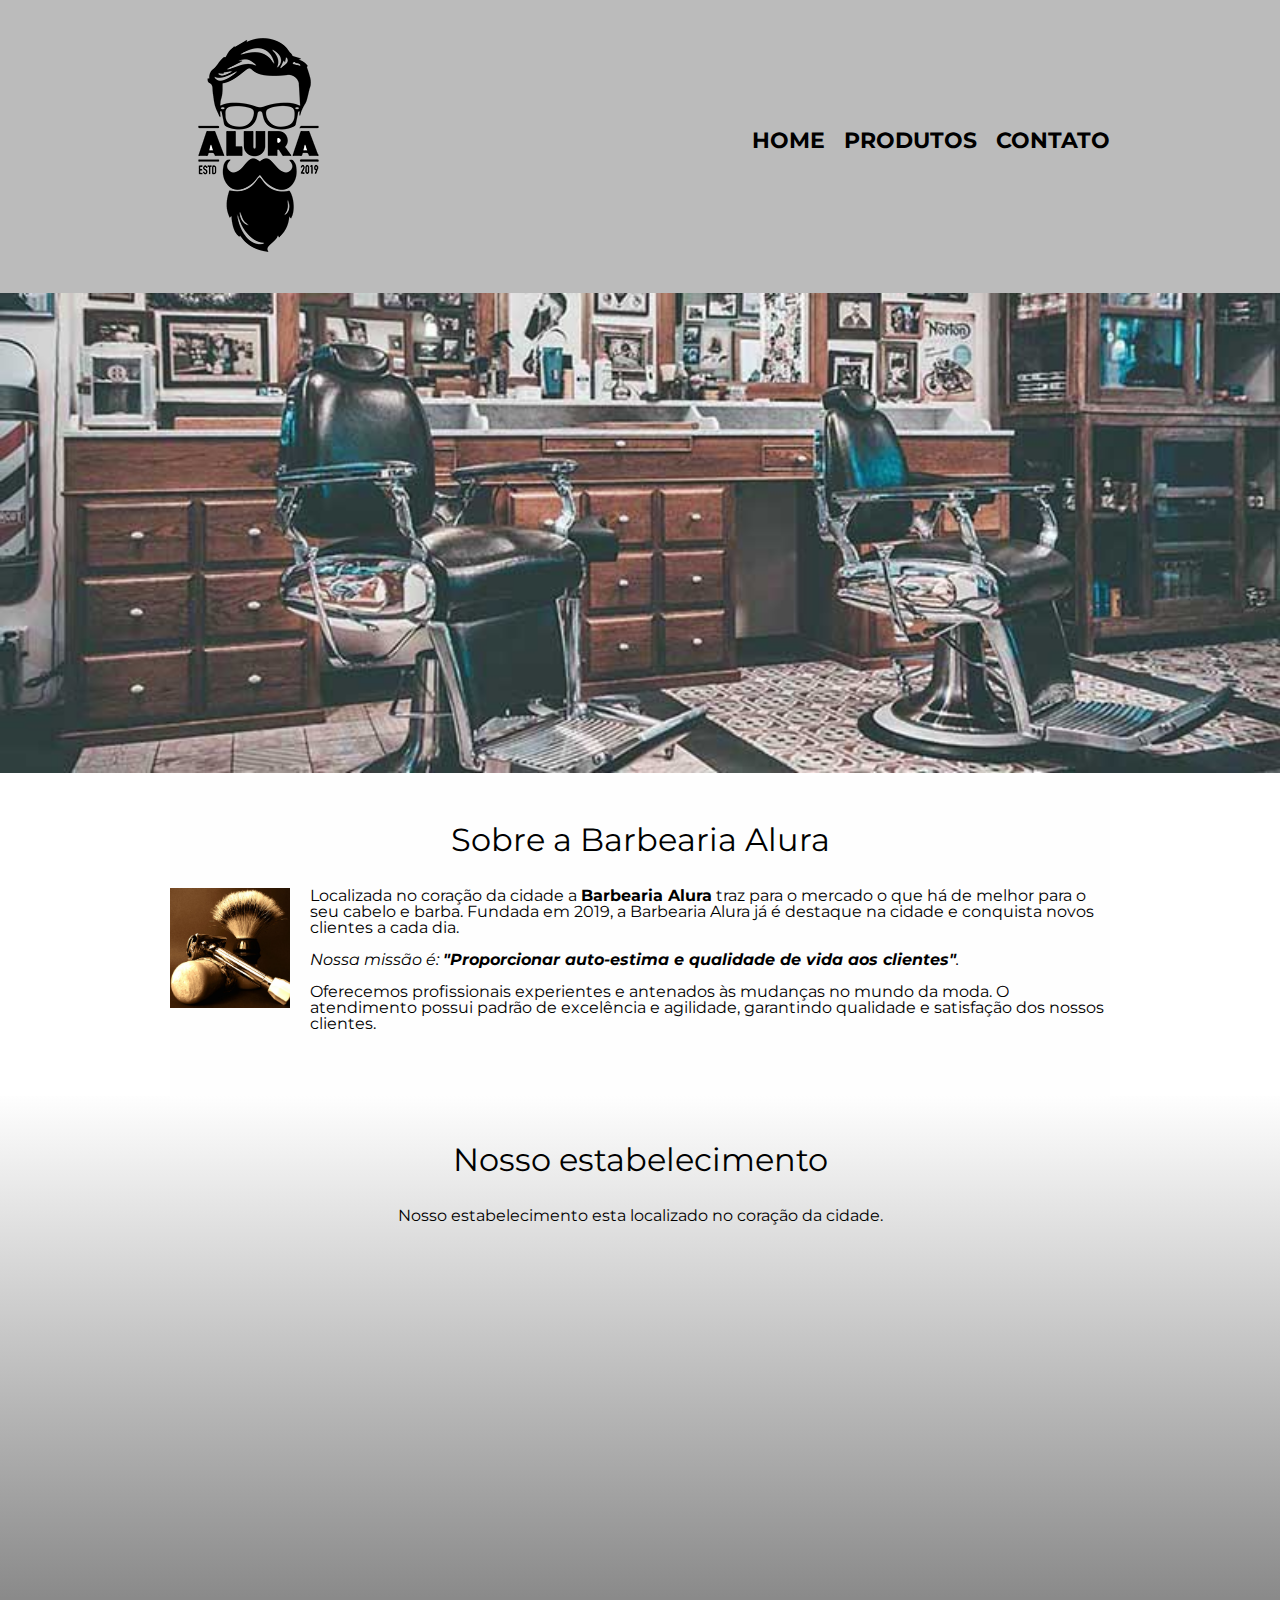
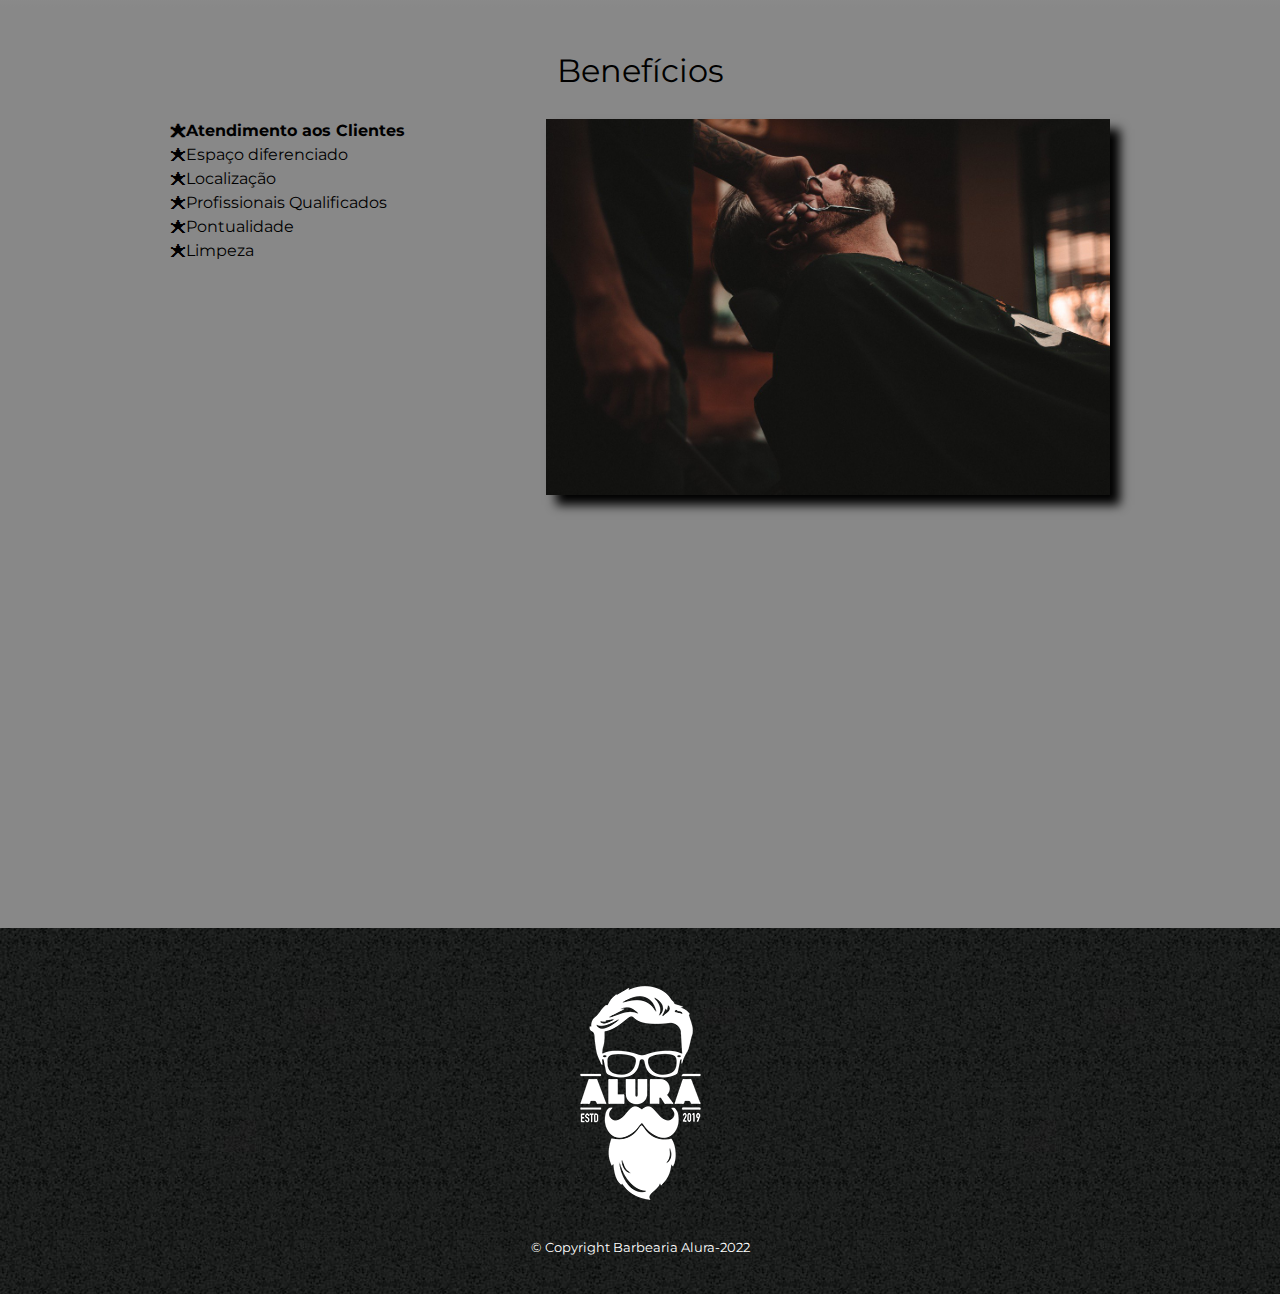
<file: index.html>
<!DOCTYPE html>
<html lang="pt-br">

	<head>
		<meta charset="UTF-8">
		<meta name="viewport" content="width=device-width">
		<title>Barbearia Alura</title>
		<link rel="stylesheet" href="reset.css">
		<link rel="stylesheet" href="style.css">
		<link href="https://fonts.googleapis.com/css?family=montserrat&display-swap" rel="stylesheet">
	</head>

	<body>
		<header>
			<div class="caixa">
				<h1><img src="logo.png" alt="Logo da Barbearia Alura"></h1>

				<nav>
					<ul>
						<li><a href="index.html">Home</a></li>
						<li><a href="produtos.html">Produtos</a></li>
						<li><a href="contato.html">Contato</a></li>
					</ul>
				</nav>
			</div>
		</header>

			<img class="banner" src="banner.jpg">

			<main>
				<section class="principal">
					<h2 class="titulo-principal">Sobre a Barbearia Alura</h2>

					<img class="utensilios" src="utensilios.jpg" alt="Utensilios de um Barbeiro">
			 
					<p>Localizada no coração da cidade a <strong>Barbearia Alura</strong> traz para o mercado o que há de melhor para o seu cabelo e barba. Fundada em 2019, a Barbearia Alura já é destaque na cidade e conquista novos clientes a cada dia.</p>

					<p id="missao"><em>Nossa missão é: <strong>"Proporcionar auto-estima e qualidade de vida aos clientes"</strong>.</em></p>

					<p>Oferecemos profissionais experientes e antenados às mudanças no mundo da moda. O atendimento possui padrão de excelência e agilidade, garantindo qualidade e satisfação dos nossos clientes.</p>
				</section>

				<section class="mapa">
					<h3 class="titulo-principal">Nosso estabelecimento</h3>
					<p>Nosso estabelecimento esta localizado no coração da cidade.</p>

					<div class="mapa-conteudo">
						<iframe src="https://www.google.com/maps/embed?pb=!1m18!1m12!1m3!1d58503.19744076339!2d-46.69824986874998!3d-23.5881948!2m3!1f0!2f0!3f0!3m2!1i1024!2i768!4f13.1!3m3!1m2!1s0x94ce5a2b2ed7f3a1%3A0xab35da2f5ca62674!2sCaelum%20-%20Escola%20de%20Tecnologia!5e0!3m2!1spt-PT!2spt!4v1660584594748!5m2!1spt-PT!2spt" width="100%" height="300" style="border:0;" allowfullscreen="" loading="lazy" referrerpolicy="no-referrer-when-downgrade"></iframe>
					</div>
				</section>

				<section class="beneficios">
					<h3 class="titulo-principal">Benefícios</h3>

					<div class="conteudo-beneficios">
						<ul class="lista-beneficios">
							<li class="itens">Atendimento aos Clientes</li>
							<li class="itens">Espaço diferenciado</li>
							<li class="itens">Localização</li>
							<li class="itens">Profissionais Qualificados</li>
							<li class="itens">Pontualidade</li>
							<li class="itens">Limpeza</li>
						</ul><img src="beneficios.jpg" class="imagem-beneficios">
					</div>					

					<div class="video">
						<iframe width="100%" height="315" src="https://www.youtube.com/embed/wcVVXUV0YUY" title="YouTube video player" frameborder="0" allow="accelerometer; autoplay; clipboard-write; encrypted-media; gyroscope; picture-in-picture" allowfullscreen></iframe>
					</div>	
				</section>
			</main>

			<footer>
				<img src="logo-branco.png" alt="Logo da Barbearia Alura">
				<p class="copyright">&copy; Copyright Barbearia Alura-2022</p>
		</footer>
	</body>
</html>
</file>
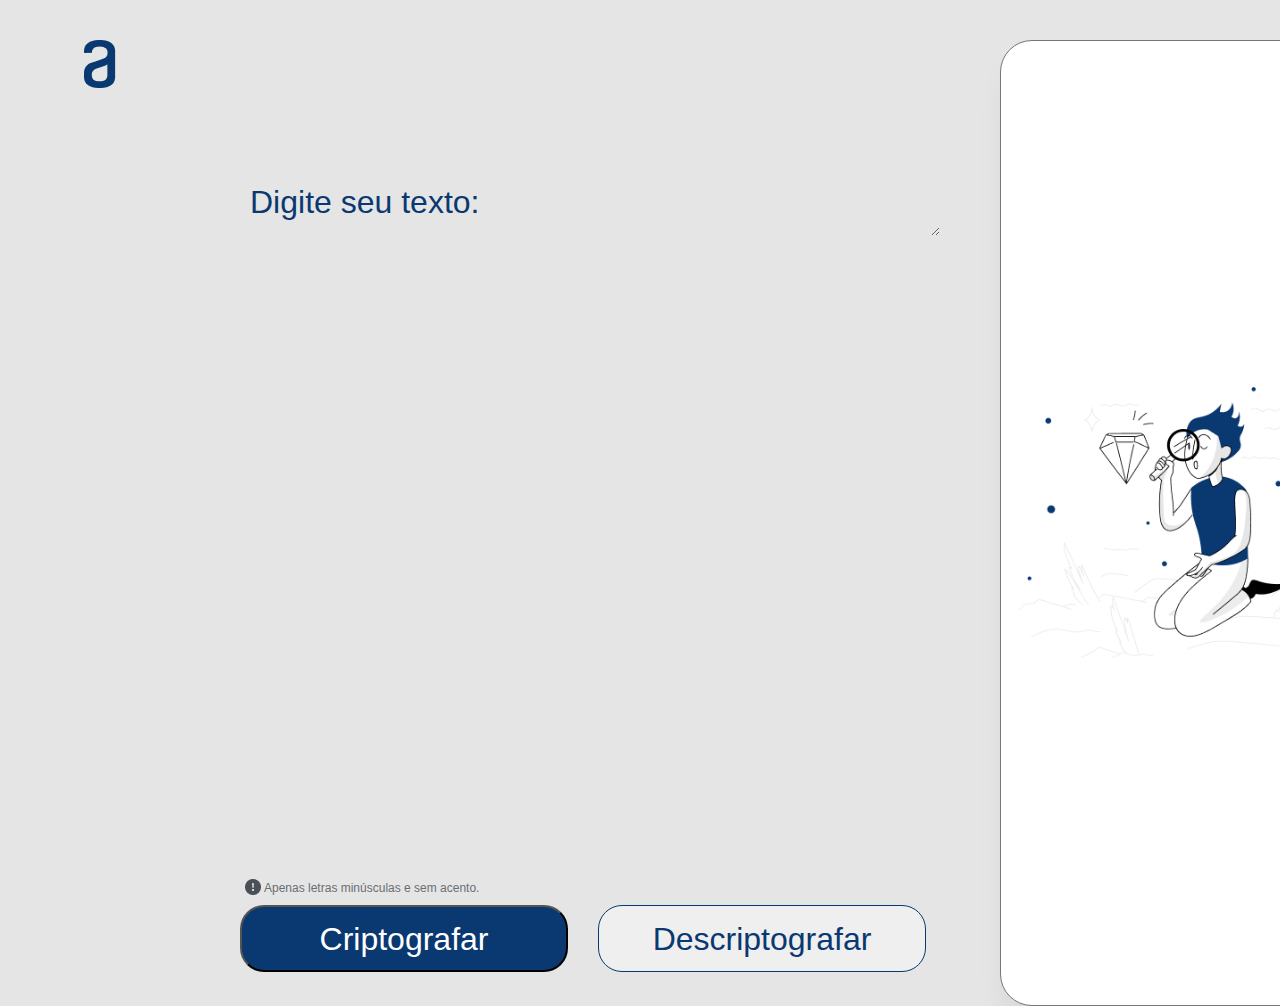
<file: Challenge_1/index.html>
<!DOCTYPE html>

<html lang="pt-br">
<head>
	<meta charset="utf-8">
	<meta name="viewport" content="width=device-width, initial-scale=1">
	<link rel="preconnect" href="https://fonts.googleapis.com">
	<link rel="preconnect" href="https://fonts.gstatic.com" crossorigin>
	<link rel="stylesheet" type="text/css" href="style.css">
	<title>Codificador</title>
</head>

<body>
	<header>
		<img src="logo.png" alt="Logo da Alura com a inicial da letra a">
	</header>	

	<main>
		<section>
			<textarea class="input-texto" cols="40" rows="6" placeholder="Digite seu texto:"></textarea>

			<div id="div-desaparece">
				<img src="Vector.png" class="imagem-vetor">
				<h6 class="informacao">Apenas letras minúsculas e sem acento.</h6>
			</div>

			<div class="botoes">
				<button class="encriptar" onclick="btnEncriptar()">Criptografar</button>
				<button class="desencriptar" onclick="btnDesencriptar()">Descriptografar</button>
			</div>
		</section>

		<section>
			<textarea class="mensagem" cols="18" rows="8"></textarea>

			<div id="div-aparece">
				<button class="copiar" onclick="copiar()">Copiar</button>				
			</div>
		</section>
	</main>

	<script src="script.js"></script>

</body>
</html>
</file>
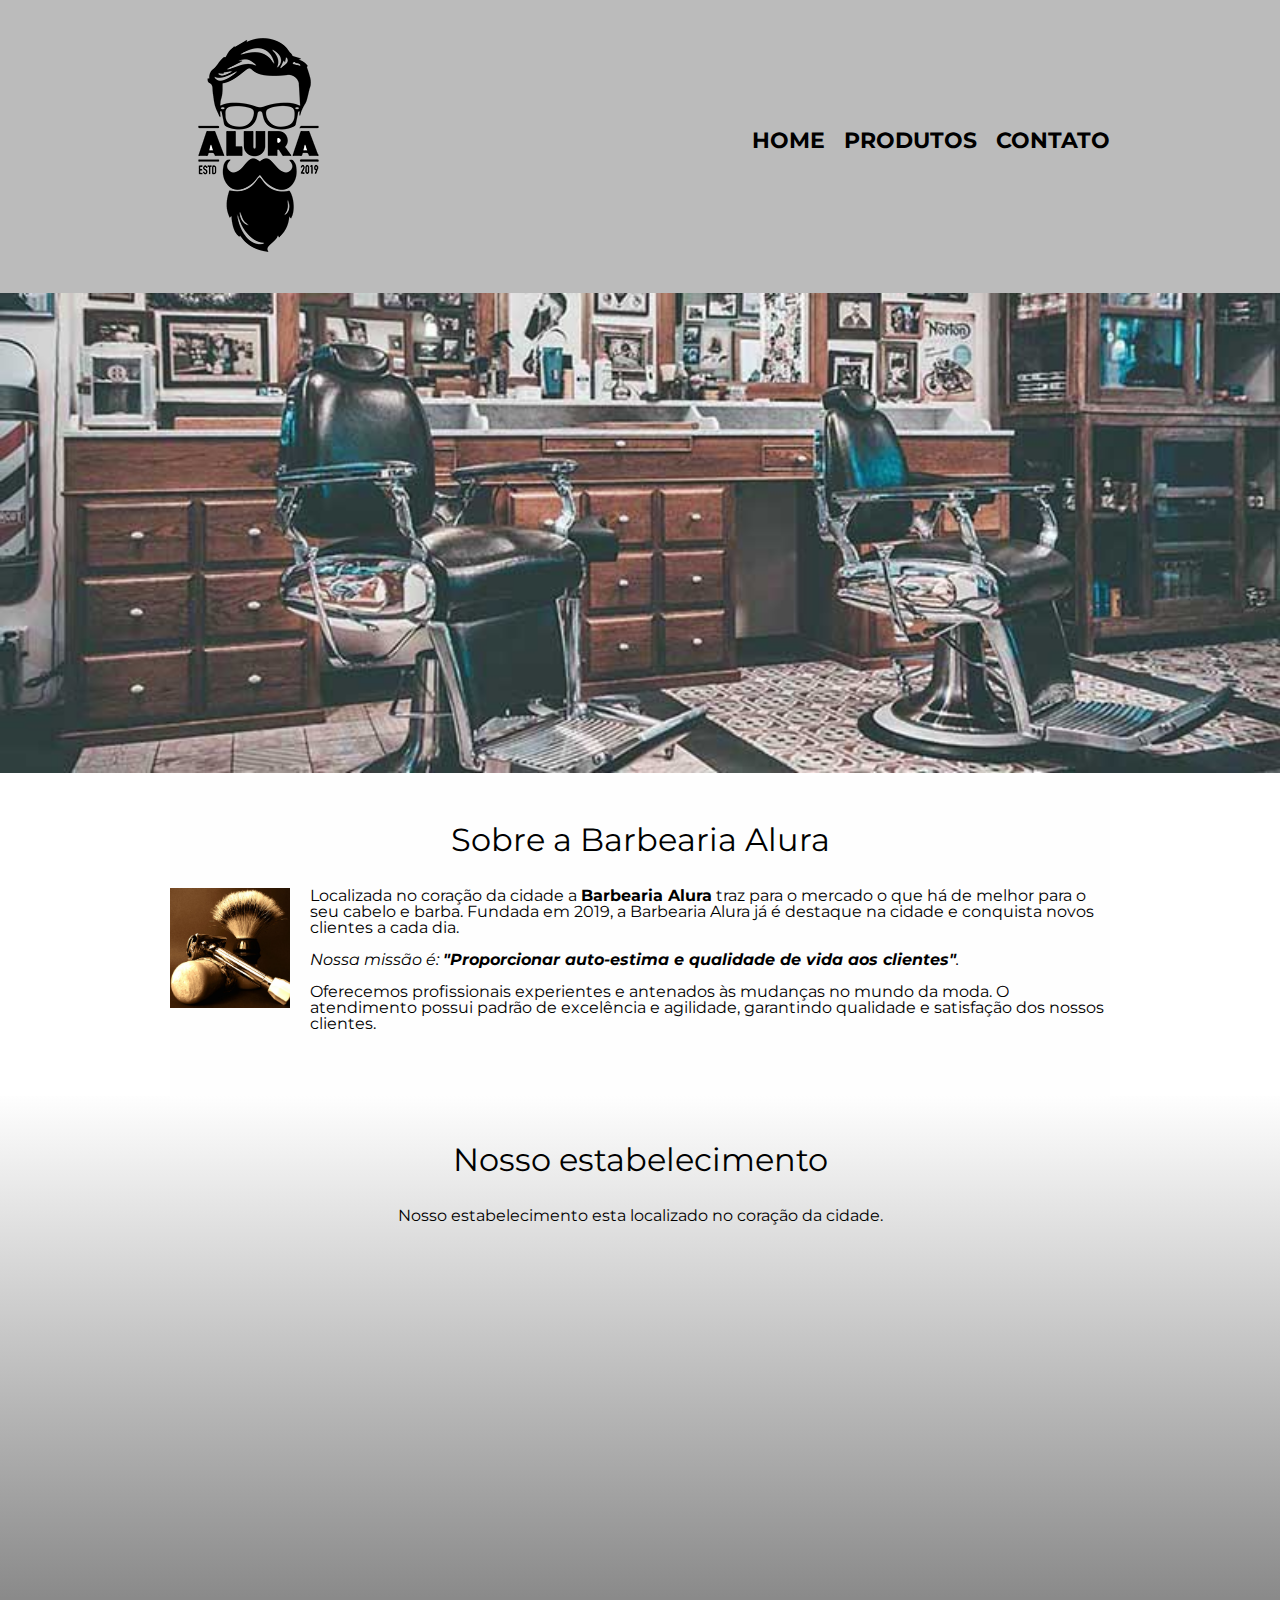
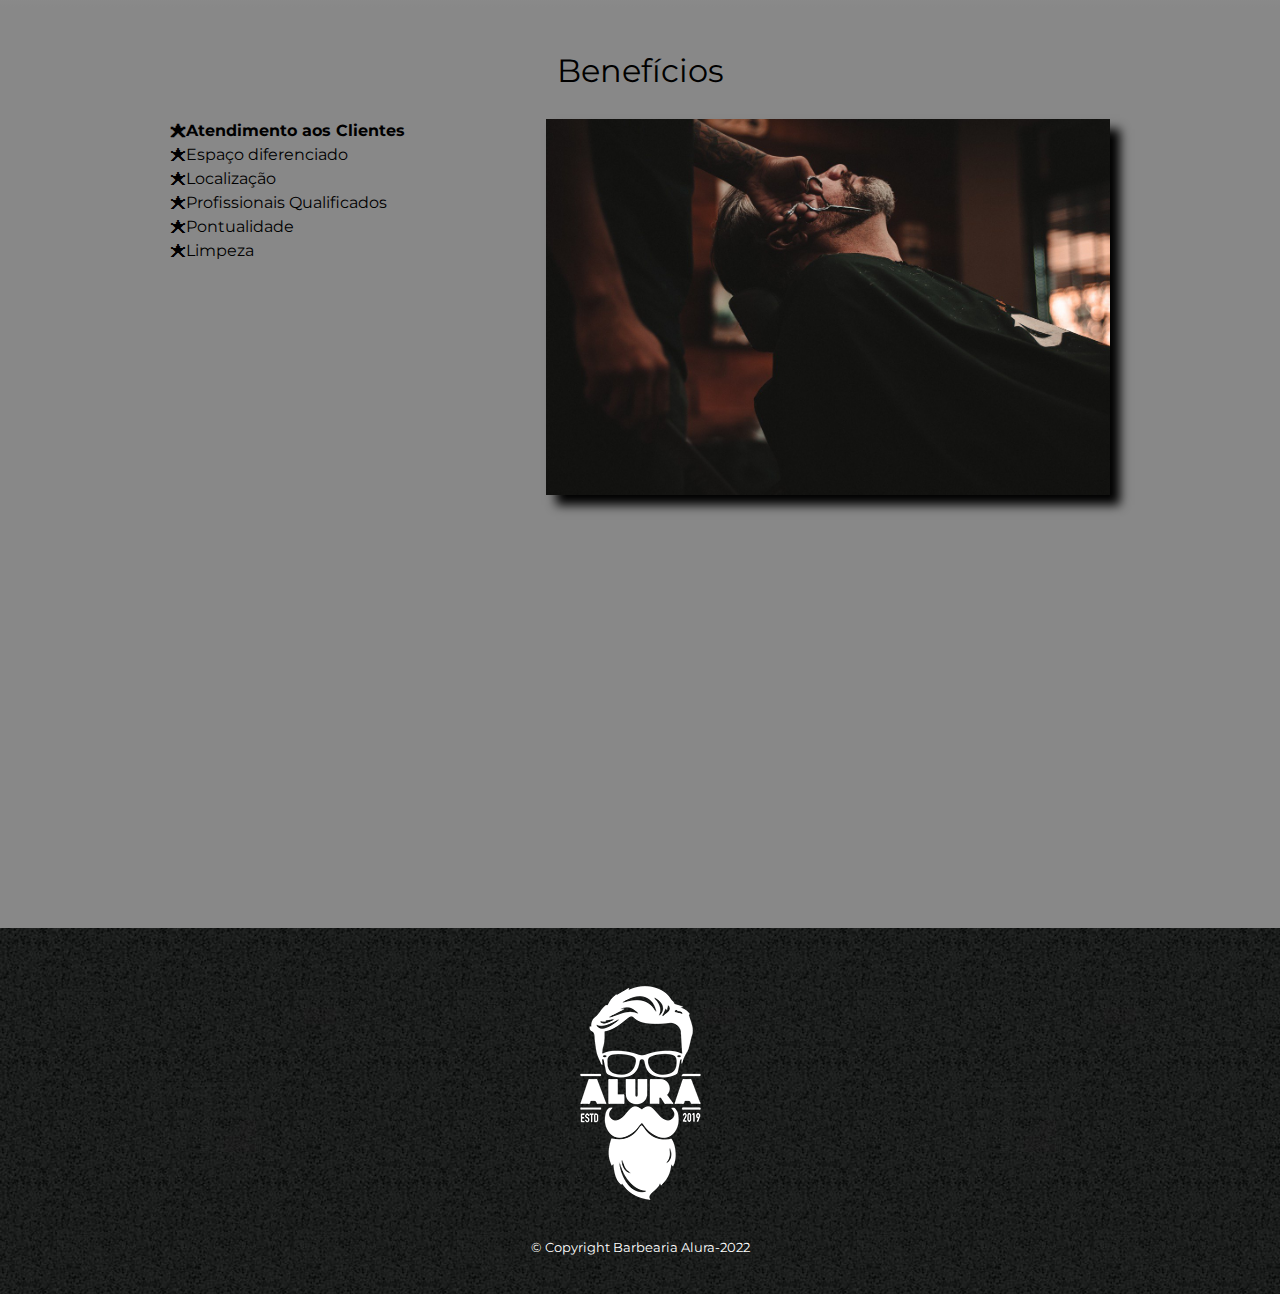
<file: Projeto_Web/index.html>
<!DOCTYPE html>
<html lang="pt-br">

	<head>
		<meta charset="UTF-8">
		<meta name="viewport" content="width=device-width">
		<title>Barbearia Alura</title>
		<link rel="stylesheet" href="reset.css">
		<link rel="stylesheet" href="style.css">
		<link href="https://fonts.googleapis.com/css?family=montserrat&display-swap" rel="stylesheet">
	</head>

	<body>
		<header>
			<div class="caixa">
				<h1><img src="logo.png" alt="Logo da Barbearia Alura"></h1>

				<nav>
					<ul>
						<li><a href="index.html">Home</a></li>
						<li><a href="produtos.html">Produtos</a></li>
						<li><a href="contato.html">Contato</a></li>
					</ul>
				</nav>
			</div>
		</header>

			<img class="banner" src="banner.jpg">

			<main>
				<section class="principal">
					<h2 class="titulo-principal">Sobre a Barbearia Alura</h2>

					<img class="utensilios" src="utensilios.jpg" alt="Utensilios de um Barbeiro">
			 
					<p>Localizada no coração da cidade a <strong>Barbearia Alura</strong> traz para o mercado o que há de melhor para o seu cabelo e barba. Fundada em 2019, a Barbearia Alura já é destaque na cidade e conquista novos clientes a cada dia.</p>

					<p id="missao"><em>Nossa missão é: <strong>"Proporcionar auto-estima e qualidade de vida aos clientes"</strong>.</em></p>

					<p>Oferecemos profissionais experientes e antenados às mudanças no mundo da moda. O atendimento possui padrão de excelência e agilidade, garantindo qualidade e satisfação dos nossos clientes.</p>
				</section>

				<section class="mapa">
					<h3 class="titulo-principal">Nosso estabelecimento</h3>
					<p>Nosso estabelecimento esta localizado no coração da cidade.</p>

					<div class="mapa-conteudo">
						<iframe src="https://www.google.com/maps/embed?pb=!1m18!1m12!1m3!1d58503.19744076339!2d-46.69824986874998!3d-23.5881948!2m3!1f0!2f0!3f0!3m2!1i1024!2i768!4f13.1!3m3!1m2!1s0x94ce5a2b2ed7f3a1%3A0xab35da2f5ca62674!2sCaelum%20-%20Escola%20de%20Tecnologia!5e0!3m2!1spt-PT!2spt!4v1660584594748!5m2!1spt-PT!2spt" width="100%" height="300" style="border:0;" allowfullscreen="" loading="lazy" referrerpolicy="no-referrer-when-downgrade"></iframe>
					</div>
				</section>

				<section class="beneficios">
					<h3 class="titulo-principal">Benefícios</h3>

					<div class="conteudo-beneficios">
						<ul class="lista-beneficios">
							<li class="itens">Atendimento aos Clientes</li>
							<li class="itens">Espaço diferenciado</li>
							<li class="itens">Localização</li>
							<li class="itens">Profissionais Qualificados</li>
							<li class="itens">Pontualidade</li>
							<li class="itens">Limpeza</li>
						</ul><img src="beneficios.jpg" class="imagem-beneficios">
					</div>					

					<div class="video">
						<iframe width="100%" height="315" src="https://www.youtube.com/embed/wcVVXUV0YUY" title="YouTube video player" frameborder="0" allow="accelerometer; autoplay; clipboard-write; encrypted-media; gyroscope; picture-in-picture" allowfullscreen></iframe>
					</div>	
				</section>
			</main>

			<footer>
				<img src="logo-branco.png" alt="Logo da Barbearia Alura">
				<p class="copyright">&copy; Copyright Barbearia Alura-2022</p>
		</footer>
	</body>
</html>
</file>
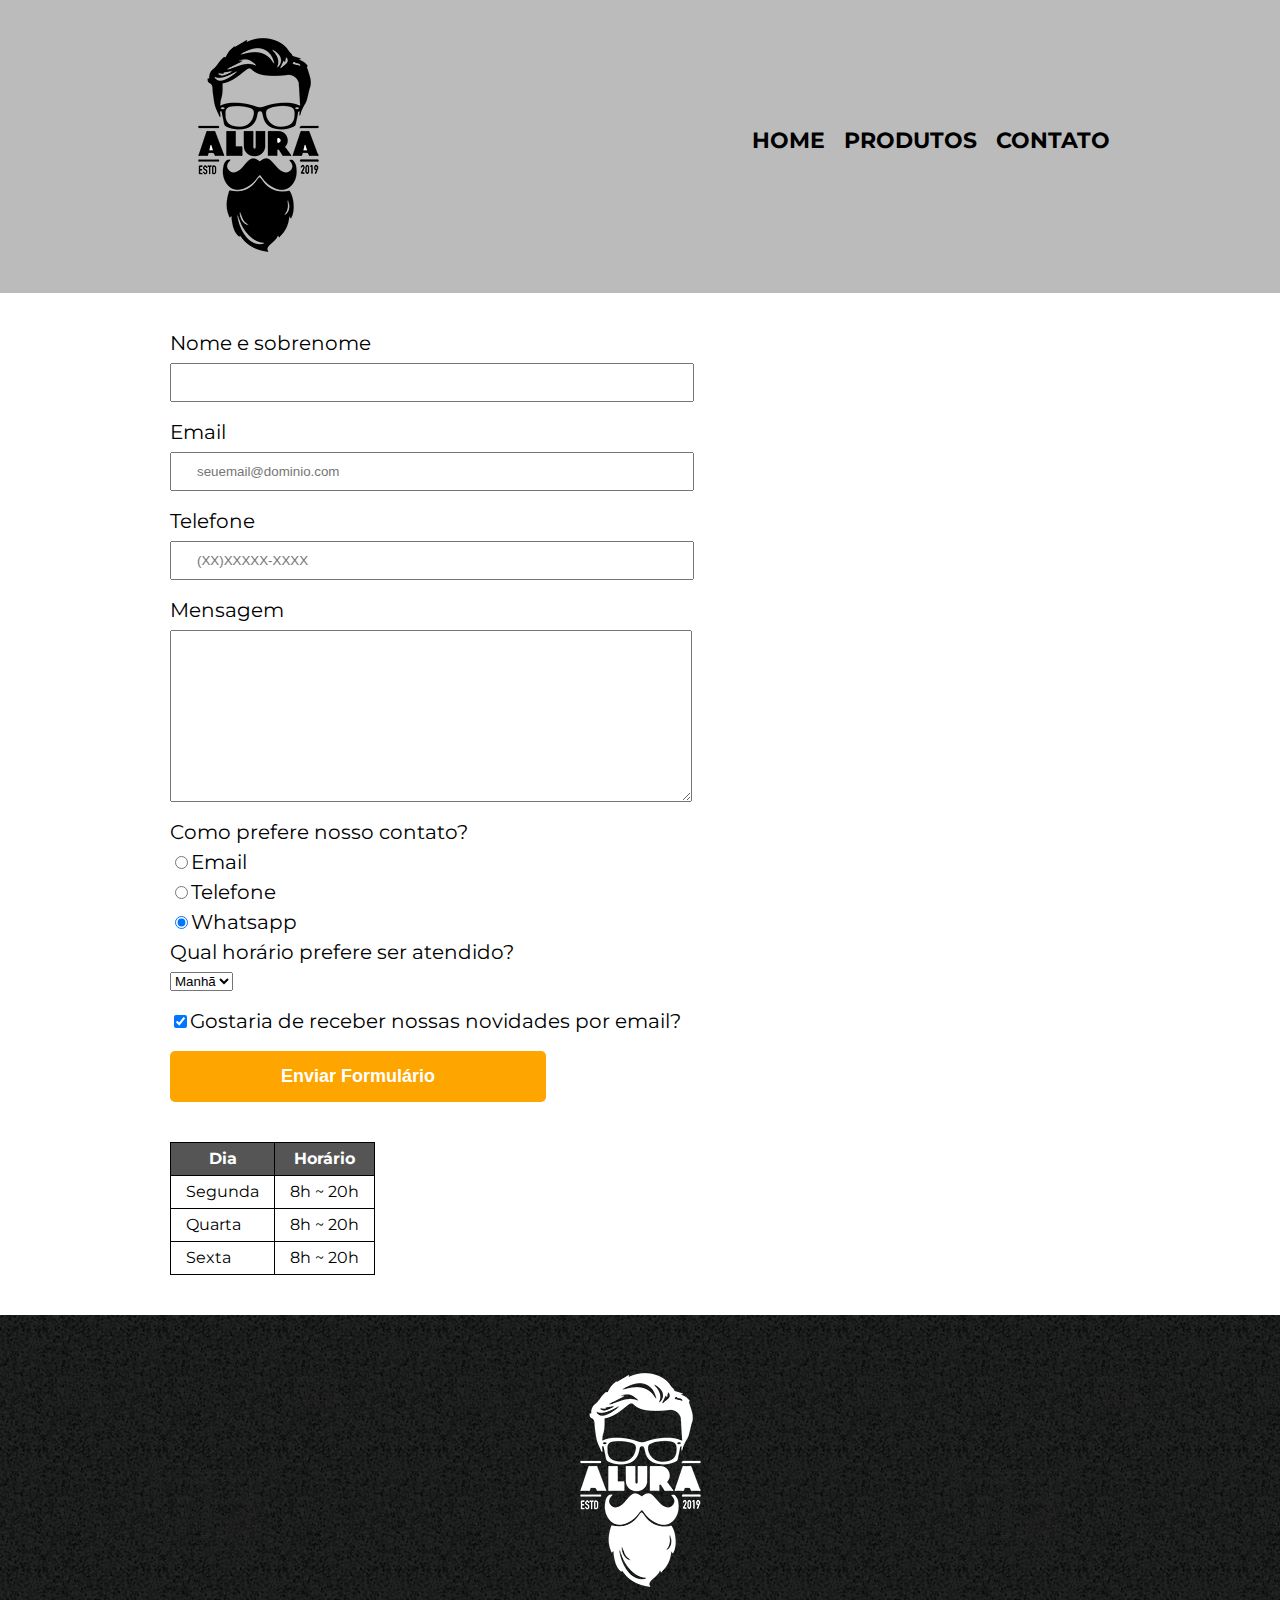
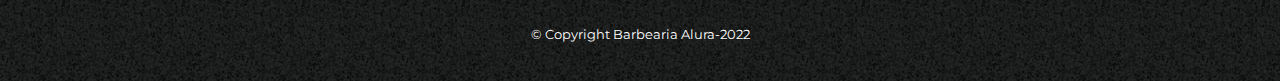
<file: contato.html>
<!DOCTYPE html>
<html>
	<head>
		<meta charset="UTF-8">
		<meta name="viewport" content="width=device-width">
		<link href="https://fonts.googleapis.com/css?family=montserrat&display-swap" rel="stylesheet">		
		<title>Contato - Barbearia Alura</title>

		<link rel="stylesheet" href="reset.css">
		<link rel="stylesheet" href="style.css">
	</head>
	<body>
		<header>
			<div class="caixa">
				<h1><img src="logo.png" alt="Logo da Barbearia Alura"></h1>

				<nav>
					<ul>
						<li><a href="index.html">Home</a></li>
						<li><a href="produtos.html">Produtos</a></li>
						<li><a href="contato.html">Contato</a></li>
					</ul>
				</nav>
			</div>
		</header>

		<main class="contato-conteudo">
			<form>
				<label for="nomesobrenome">Nome e sobrenome</label>
				<input type="text" id="nomesobrenome"  class="input-padrao" required>

				<label for="email">Email</label>
				<input type="email" id="email" class="input-padrao" required placeholder="seuemail@dominio.com">

				<label for="telefone">Telefone</label>
				<input type="tel" id="telefone" class="input-padrao" required placeholder="(XX)XXXXX-XXXX">

				<label for="mensagem">Mensagem</label>
				<textarea cols="70" rows="10" id="mensagem" class="input-padrao" required></textarea>

				<fieldset>
					<legend>Como prefere nosso contato?</legend>
					<label for="radio-email"><input type="radio" name="contato" value="email" id="radio-email">Email</label>
					

					<label for="radio-telefone"><input type="radio" name="contato" value="email" id="radio-telefone">Telefone</label>
					

					<label for="radio-whatsapp"><input type="radio" name="contato" value="email" id="radio-whatsapp" checked>Whatsapp</label>
				</fieldset>

				<fieldset>
					<legend>Qual horário prefere ser atendido?</legend>
					<select>
						<option>Manhã</option>
						<option>Tarde</option>
						<option>Noite</option>
					</select>
				</fieldset>

				<label class="checkbox"><input type="checkbox" checked>Gostaria de receber nossas novidades por email?</label>

				<input type="submit" value="Enviar Formulário" class="enviar">			
			</form>

			<table>
				<thead>
					<tr>
						<th>Dia</th>
						<th>Horário</th>
					</tr>
				</thead>

				<tbody>
					<tr>
						<td>Segunda</td>
						<td>8h ~ 20h</td>
					</tr>

					<tr>
						<td>Quarta</td>
						<td>8h ~ 20h</td>
					</tr>

					<tr>
						<td>Sexta</td>
						<td>8h ~ 20h</td>
					</tr>
				</tbody>
			</table>
		</main>

		<footer>
			<img src="logo-branco.png" alt="Logo da Barbearia Alura">
			<p class="copyright">&copy; Copyright Barbearia Alura-2022</p>
		</footer>
	</body>
</html>
</file>
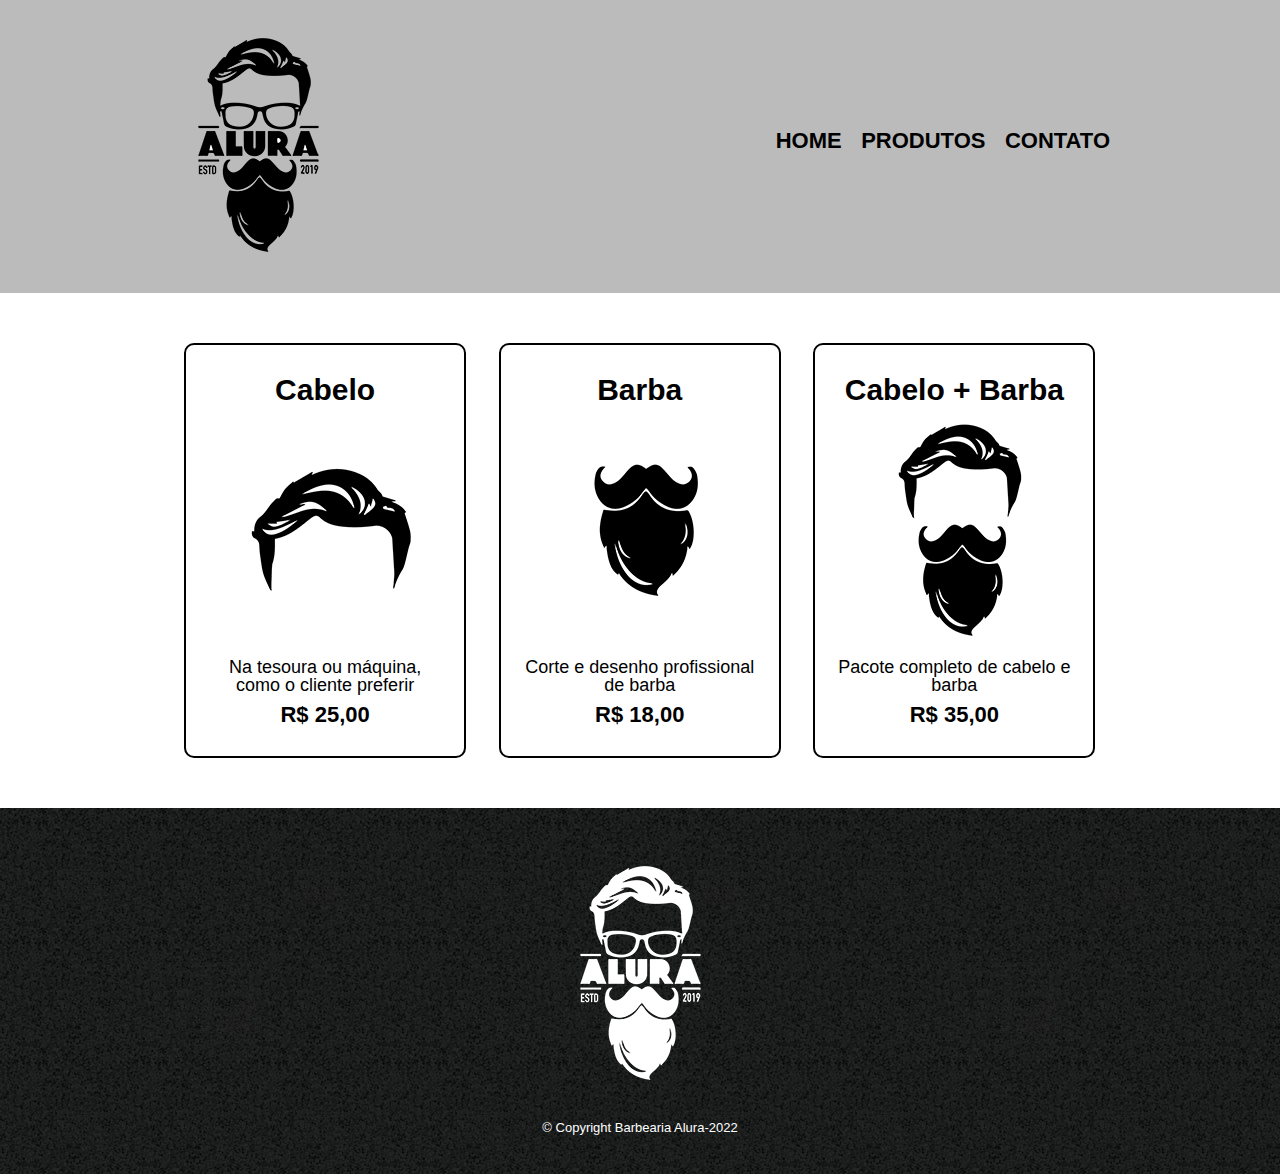
<file: produtos.html>
<!DOCTYPE html>
<html>

	<head>
		<meta charset="UTF-8">
		<meta name="viewport" content="width=device-width">		
		<title>Produtos - Barbearia Alura</title>

		<link rel="stylesheet" href="reset.css">
		<link rel="stylesheet" href="style.css">
	</head>
	<body>
		<header>
			<div class="caixa">
				<h1><img src="logo.png" alt="Logo da Barbearia Alura"></h1>

				<nav>
					<ul>
						<li><a href="index.html">Home</a></li>
						<li><a href="produtos.html">Produtos</a></li>
						<li><a href="contato.html">Contato</a></li>
					</ul>
				</nav>
			</div>
		</header>

		<main>
			<ul class="produtos">
				<li>
					<h2>Cabelo</h2>
					<img src="cabelo.jpg">
					<p class="produto-descricao">Na tesoura ou máquina, como o cliente preferir</p>
					<p class="produto-preco">R$ 25,00</p>
				</li>
				<li>
					<h2>Barba</h2>
					<img src="barba.jpg">
					<p class="produto-descricao">Corte e desenho profissional de barba</p>
					<p class="produto-preco">R$ 18,00</p>
				</li>
				<li>
					<h2>Cabelo + Barba</h2>
					<img src="cabelo+barba.jpg">
					<p class="produto-descricao">Pacote completo de cabelo e barba</p>
					<p class="produto-preco">R$ 35,00</p>
				</li>
			</ul>
		</main>

		<footer>
			<img src="logo-branco.png">
			<p class="copyright">&copy; Copyright Barbearia Alura-2022</p>
		</footer>
	</body>
</html>
</file>
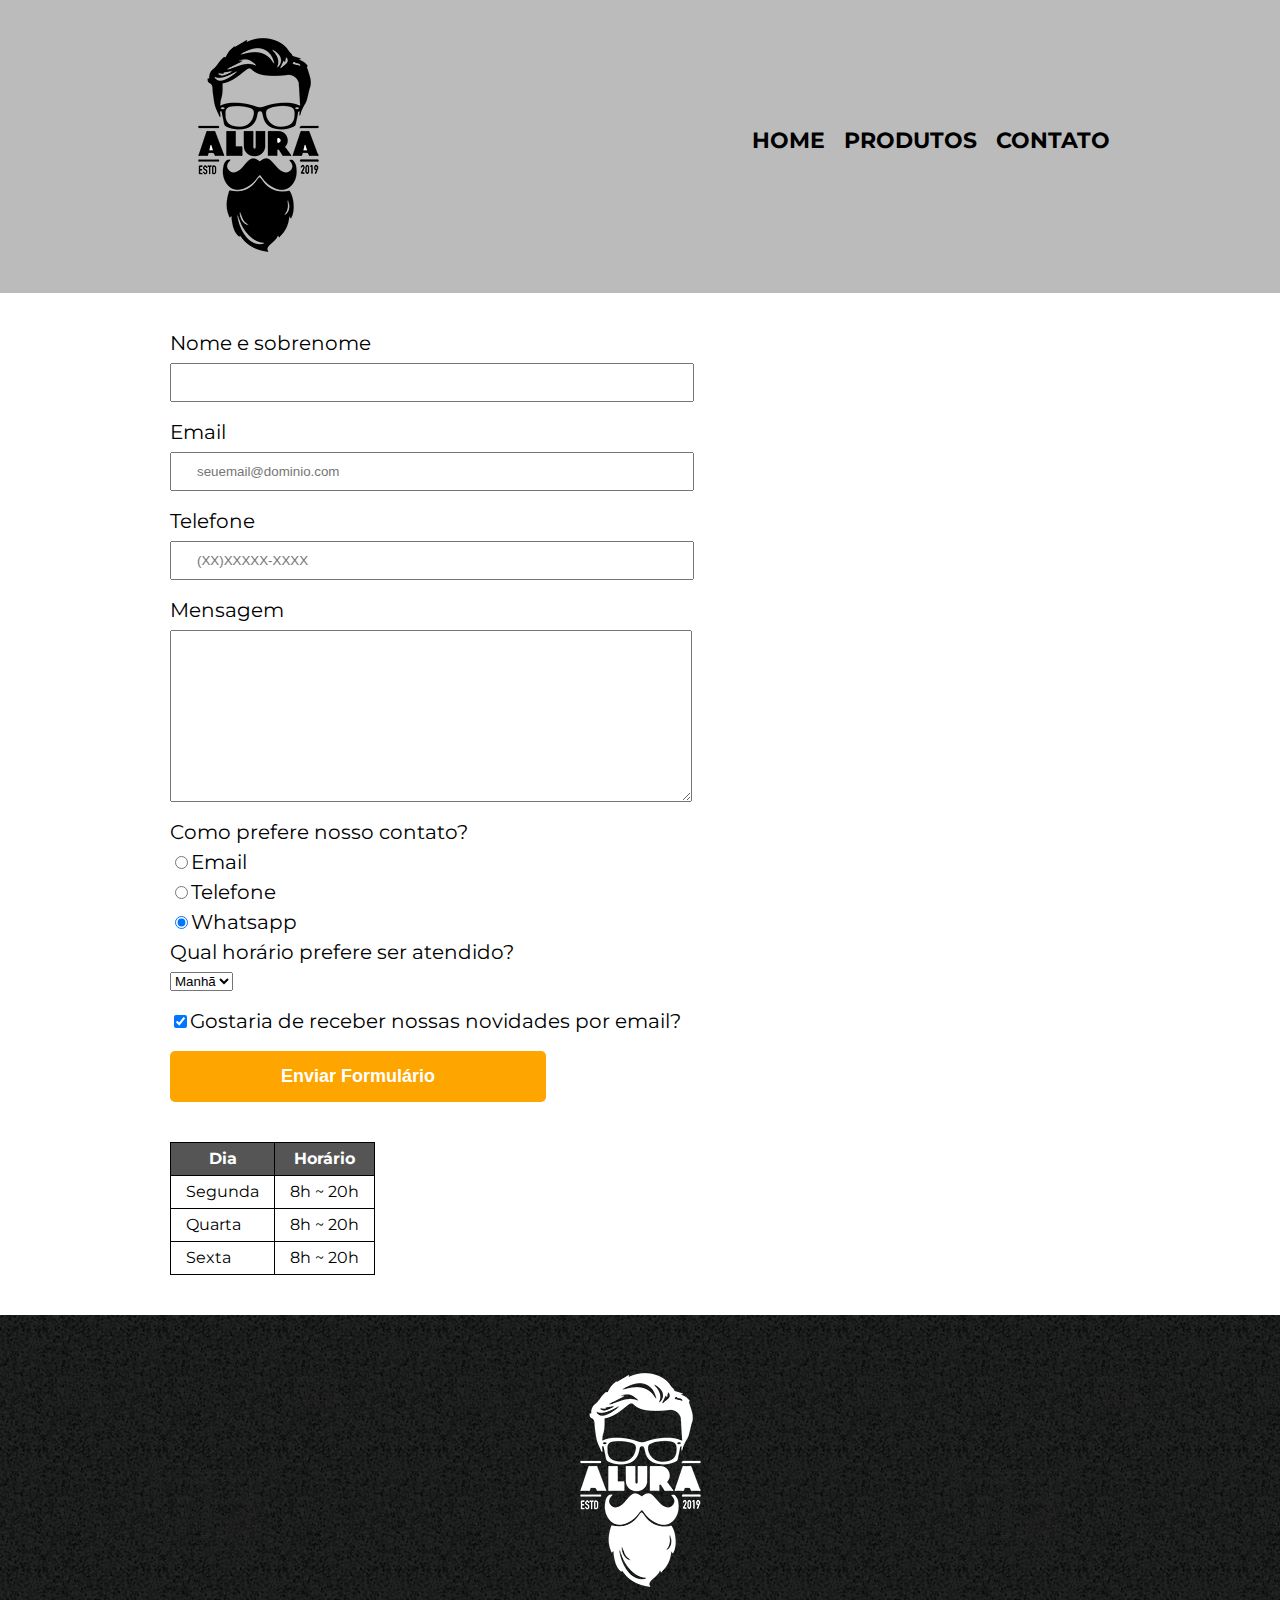
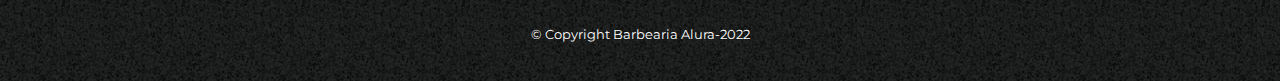
<file: Projeto_Web/contato.html>
<!DOCTYPE html>
<html>
	<head>
		<meta charset="UTF-8">
		<meta name="viewport" content="width=device-width">
		<link href="https://fonts.googleapis.com/css?family=montserrat&display-swap" rel="stylesheet">		
		<title>Contato - Barbearia Alura</title>

		<link rel="stylesheet" href="reset.css">
		<link rel="stylesheet" href="style.css">
	</head>
	<body>
		<header>
			<div class="caixa">
				<h1><img src="logo.png" alt="Logo da Barbearia Alura"></h1>

				<nav>
					<ul>
						<li><a href="index.html">Home</a></li>
						<li><a href="produtos.html">Produtos</a></li>
						<li><a href="contato.html">Contato</a></li>
					</ul>
				</nav>
			</div>
		</header>

		<main class="contato-conteudo">
			<form>
				<label for="nomesobrenome">Nome e sobrenome</label>
				<input type="text" id="nomesobrenome"  class="input-padrao" required>

				<label for="email">Email</label>
				<input type="email" id="email" class="input-padrao" required placeholder="seuemail@dominio.com">

				<label for="telefone">Telefone</label>
				<input type="tel" id="telefone" class="input-padrao" required placeholder="(XX)XXXXX-XXXX">

				<label for="mensagem">Mensagem</label>
				<textarea cols="70" rows="10" id="mensagem" class="input-padrao" required></textarea>

				<fieldset>
					<legend>Como prefere nosso contato?</legend>
					<label for="radio-email"><input type="radio" name="contato" value="email" id="radio-email">Email</label>
					

					<label for="radio-telefone"><input type="radio" name="contato" value="email" id="radio-telefone">Telefone</label>
					

					<label for="radio-whatsapp"><input type="radio" name="contato" value="email" id="radio-whatsapp" checked>Whatsapp</label>
				</fieldset>

				<fieldset>
					<legend>Qual horário prefere ser atendido?</legend>
					<select>
						<option>Manhã</option>
						<option>Tarde</option>
						<option>Noite</option>
					</select>
				</fieldset>

				<label class="checkbox"><input type="checkbox" checked>Gostaria de receber nossas novidades por email?</label>

				<input type="submit" value="Enviar Formulário" class="enviar">			
			</form>

			<table>
				<thead>
					<tr>
						<th>Dia</th>
						<th>Horário</th>
					</tr>
				</thead>

				<tbody>
					<tr>
						<td>Segunda</td>
						<td>8h ~ 20h</td>
					</tr>

					<tr>
						<td>Quarta</td>
						<td>8h ~ 20h</td>
					</tr>

					<tr>
						<td>Sexta</td>
						<td>8h ~ 20h</td>
					</tr>
				</tbody>
			</table>
		</main>

		<footer>
			<img src="logo-branco.png" alt="Logo da Barbearia Alura">
			<p class="copyright">&copy; Copyright Barbearia Alura-2022</p>
		</footer>
	</body>
</html>
</file>
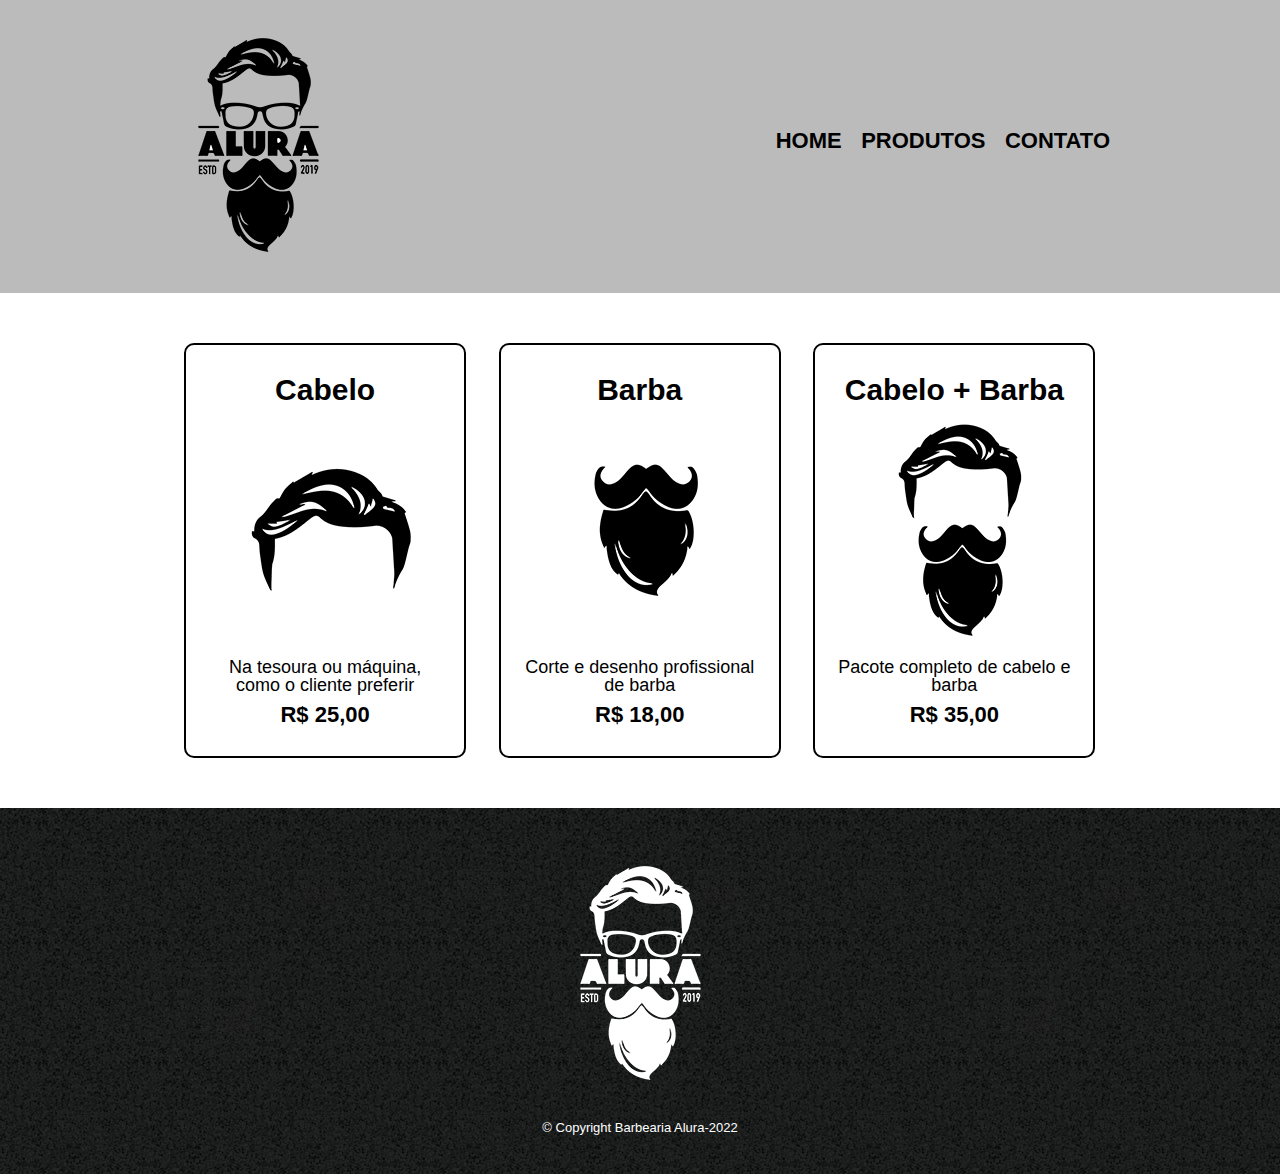
<file: Projeto_Web/produtos.html>
<!DOCTYPE html>
<html>

	<head>
		<meta charset="UTF-8">
		<meta name="viewport" content="width=device-width">		
		<title>Produtos - Barbearia Alura</title>

		<link rel="stylesheet" href="reset.css">
		<link rel="stylesheet" href="style.css">
	</head>
	<body>
		<header>
			<div class="caixa">
				<h1><img src="logo.png" alt="Logo da Barbearia Alura"></h1>

				<nav>
					<ul>
						<li><a href="index.html">Home</a></li>
						<li><a href="produtos.html">Produtos</a></li>
						<li><a href="contato.html">Contato</a></li>
					</ul>
				</nav>
			</div>
		</header>

		<main>
			<ul class="produtos">
				<li>
					<h2>Cabelo</h2>
					<img src="cabelo.jpg">
					<p class="produto-descricao">Na tesoura ou máquina, como o cliente preferir</p>
					<p class="produto-preco">R$ 25,00</p>
				</li>
				<li>
					<h2>Barba</h2>
					<img src="barba.jpg">
					<p class="produto-descricao">Corte e desenho profissional de barba</p>
					<p class="produto-preco">R$ 18,00</p>
				</li>
				<li>
					<h2>Cabelo + Barba</h2>
					<img src="cabelo+barba.jpg">
					<p class="produto-descricao">Pacote completo de cabelo e barba</p>
					<p class="produto-preco">R$ 35,00</p>
				</li>
			</ul>
		</main>

		<footer>
			<img src="logo-branco.png">
			<p class="copyright">&copy; Copyright Barbearia Alura-2022</p>
		</footer>
	</body>
</html>
</file>
<file: style.css>
body {
	font-family: 'Montserrat', sans-serif;
}

/*css da página produtos*/
header {
	background: #BBBBBB;
	padding: 20px 0;
}

.caixa {
	position: relative;
	width: 940px;
	margin: 0 auto;
}

nav {
	position: absolute;
	top: 110px;
	right: 0;
}

nav li {
	display: inline;
	margin: 0 0 0 15px;
}

nav a {
	text-transform: uppercase;
	color: #000000;
	font-weight: bold;
	font-size: 22px;
	text-decoration: none;
}

nav a:hover {
	color: #C78C19;
	text-decoration: underline;
}

.produtos {
	width: 940px;
	margin: 0 auto;
	padding: 50px 0;
}

.produtos li {
	display: inline-block;
	text-align: center;
	width: 30%;
	vertical-align: top;
	margin: 0 1.5%;
	padding: 30px 20px;
	box-sizing: border-box;
	border: 2px solid #000000;
	border-radius: 10px;
}

.produtos li:hover {
	border-color: #C78C19;
}

.produtos li:active {
	border-color: #088C19;	
}

.produtos li:hover h2 {
	font-size: 32px;
}

.produtos h2 {
	font-size: 30px;
	font-weight: bold;
}

.produto-descricao {
	font-size: 18px;
}

.produto-preco {
	font-size: 22px;
	font-weight: bold;
	margin-top: 10px;
}

footer {
	text-align: center;
	background: url("bg.jpg");
	padding: 40px 0;
}

.copyright {
	color: #FFFFFF;
	font-size: 13px;
	margin: 20px 0 0;
}

/*css da página contato*/
main {
	width: 100%;
	margin: 0 auto;
}

.contato-conteudo {
	width: 940px;
	margin: 0 auto;
}

form {
	margin: 40px 0;
}

form label, form legend {
	display: block;
	font-size: 20px;
	margin: 0 0 10px;
}

.input-padrao {
	display: block;
	margin: 0 0 20px;
	padding: 10px 25px;
	width: 50%;
}

.checkbox {
	margin: 20px 0;
}

.enviar {
	width: 40%;
	padding: 15px 0;
	background: orange;
	color: white;
	font-weight: bold;
	font-size: 18px;
	border: none;
	border-radius: 5px;
	transition: 1s all;
	cursor: pointer;
}

.enviar:hover {
	background: darkorange;
	transform: scale(1.2);
}

table {
	margin: 20px 0 40px;
}

thead {
	background: #555555;
	color: white;
	font-weight: bold;
}

td, th {
	border: 1px solid #000000;
	padding: 8px 15px;
}

/* css da página inicial*/
.banner {
	width: 100%;
}

.titulo-principal {
	text-align: center;
	font-size: 2em;
	margin: 0 0 1em;
	clear: left;
}

.principal {
	padding: 3em 0;
	background: #FEFEFE;
	width: 940px;
	margin: 0 auto;
}

.principal p {
	margin: 0 0 1em;
}

.principal strong {
 	font-weight: bold;
}

.principal em {
 	font-style: italic;
}

.utensilios {
	width: 120px;
	float: left;
	margin: 0 20px 20px 0;
}

.mapa {
 	padding: 3em 0;
 	background: linear-gradient(#fefefe, #888888);
 }

.mapa-conteudo {
	width: 940px;
	margin: 0 auto;
}

.mapa p {
  	margin: 0 0 2em;
  	text-align: center;
}

.beneficios {
	padding: 3em 0;
	background: #888888;
}

.conteudo-beneficios {
	width: 940px;
	margin: 0 auto;
	/*width 640px*/
}

.lista-beneficios {
	width: 40%;
	display: inline-block;
	vertical-align: top;
}

.itens {
	line-height: 1.5;
}

.itens:before {
	content: "🟊";
}

.itens:first-child {
	font-weight: bold;
}

.imagem-beneficios {
 	width: 60%;
 	opacity: 1;
 	transition: 400ms;
 	box-shadow: 10px 10px 10px #000000;
}

.imagem-beneficios:hover {
	opacity: 0.3;
}

.video {
  	width: 560px;
  	margin: 2em auto;
}

@media screen and (max-width: 480px) {
	.caixa, .principal, .conteudo-beneficios, .mapa-conteudo, .video, .contato-conteudo {
		width: auto;
		margin: 0 10px;
	}

	.principal {
	 	padding: 2em 0 1em 0;
	}

	.mapa {
	 	padding: 1em 0;
	}

	.beneficios {
	 	padding: 1em 0 2em 0;
	}

	.video {
	 	margin: 20px 10px ;
	}

	h1 {
		text-align: center;
	}

	nav {
		position: static;
	}

	.lista-beneficios, .imagem-beneficios {
		width: 100%;
	}

	.produtos {
		width: auto;
		margin: 0 20px;
		padding: 30px 0;
	}

	.produtos li{
		display: block;
		width: 100%;
		margin: 1em auto ;
	}

	.input-padrao {
		display: block;
	    margin: 0 auto 20px;
	    padding: 10px 25px;
	    width: 82%;
	}

	form label, form legend {
    display: block;
    font-size: 20px;
    margin: 0 5px 9px;
	}

	.enviar {
    width: 80%;
    padding: 15px 0;
    background: orange;
    color: white;
    font-weight: bold;
    font-size: 18px;
    border: none;
    border-radius: 5px;
    transition: 1s all;
    cursor: pointer;
    margin: 0 10%;
}
</file>
<file: Challenge_1/style.css>
* {
	font-family: 'inter', sans-serif;
	font-size: 32px;
	font-weight: 400;
	line-height: 150%;
}

body {
	background-color: #E5E5E5;
}

header {
	position: absolute;
	left: 84px;
	top: 40px;
}

main {
	display: flex;
	margin-left: 80px;
	margin-bottom: 50px;
	width: 100%;
	height: 100%;
}

.input-texto {
	position: absolute;
	padding: 10px;
	width: 680px;
	height: 48px;
	top: 168px;
	left: 240px;
	border: none;
	background-color: #E5E5E5;

}
::placeholder { color: #0A3871;}

.mensagem {
	position: absolute;
	width: 400px;
	height: 944px;
	padding: 10px;
	top:40px;
	left: 1000px;
	background-image: url("imagem-section2.png");
	background-repeat: no-repeat;
	background-position: 18px;
	background-size: 300px;
	border-radius: 32px;
	box-shadow: 0px 24px 32px -8px rgba(0, 0, 0, 0.08);
}

.copiar {
	position: absolute;
    margin-top: 897px;
    margin-left: 951px;
    border: 1px solid #0A3871;
    border-radius: 24px;
    width: 328px;
    height: 67px;
}

.botoes {
	display: flex;
	flex-direction: row;
	margin-top: 20px;
	position: absolute;
	top: 885px;
	left: 240px;
}

.encriptar {
	background-color: #0a3871;
	color: #fff;
	width: 328px;
	height: 67px;
	border-radius: 24px;
}

.desencriptar {
	margin-left: 30px;
	width: 328px;
	height: 67px;
	border-radius: 24px;
	border: 1px solid #0A3871;
	color: #0A3871;
}

.informacao {
	position: absolute;
	font-size: 12px;
	top: 851px;
	left: 264px;
	opacity: 80%;
	color: #495057;
	width: 228px;
	height: 18px;
}

.imagem-vetor {
	position: absolute;
    top: 879px;
    left: 245px;
}
</file>
<file: Projeto_Web/style.css>
body {
	font-family: 'Montserrat', sans-serif;
}

/*css da página produtos*/
header {
	background: #BBBBBB;
	padding: 20px 0;
}

.caixa {
	position: relative;
	width: 940px;
	margin: 0 auto;
}

nav {
	position: absolute;
	top: 110px;
	right: 0;
}

nav li {
	display: inline;
	margin: 0 0 0 15px;
}

nav a {
	text-transform: uppercase;
	color: #000000;
	font-weight: bold;
	font-size: 22px;
	text-decoration: none;
}

nav a:hover {
	color: #C78C19;
	text-decoration: underline;
}

.produtos {
	width: 940px;
	margin: 0 auto;
	padding: 50px 0;
}

.produtos li {
	display: inline-block;
	text-align: center;
	width: 30%;
	vertical-align: top;
	margin: 0 1.5%;
	padding: 30px 20px;
	box-sizing: border-box;
	border: 2px solid #000000;
	border-radius: 10px;
}

.produtos li:hover {
	border-color: #C78C19;
}

.produtos li:active {
	border-color: #088C19;	
}

.produtos li:hover h2 {
	font-size: 32px;
}

.produtos h2 {
	font-size: 30px;
	font-weight: bold;
}

.produto-descricao {
	font-size: 18px;
}

.produto-preco {
	font-size: 22px;
	font-weight: bold;
	margin-top: 10px;
}

footer {
	text-align: center;
	background: url("bg.jpg");
	padding: 40px 0;
}

.copyright {
	color: #FFFFFF;
	font-size: 13px;
	margin: 20px 0 0;
}

/*css da página contato*/
main {
	width: 100%;
	margin: 0 auto;
}

.contato-conteudo {
	width: 940px;
	margin: 0 auto;
}

form {
	margin: 40px 0;
}

form label, form legend {
	display: block;
	font-size: 20px;
	margin: 0 0 10px;
}

.input-padrao {
	display: block;
	margin: 0 0 20px;
	padding: 10px 25px;
	width: 50%;
}

.checkbox {
	margin: 20px 0;
}

.enviar {
	width: 40%;
	padding: 15px 0;
	background: orange;
	color: white;
	font-weight: bold;
	font-size: 18px;
	border: none;
	border-radius: 5px;
	transition: 1s all;
	cursor: pointer;
}

.enviar:hover {
	background: darkorange;
	transform: scale(1.2);
}

table {
	margin: 20px 0 40px;
}

thead {
	background: #555555;
	color: white;
	font-weight: bold;
}

td, th {
	border: 1px solid #000000;
	padding: 8px 15px;
}

/* css da página inicial*/
.banner {
	width: 100%;
}

.titulo-principal {
	text-align: center;
	font-size: 2em;
	margin: 0 0 1em;
	clear: left;
}

.principal {
	padding: 3em 0;
	background: #FEFEFE;
	width: 940px;
	margin: 0 auto;
}

.principal p {
	margin: 0 0 1em;
}

.principal strong {
 	font-weight: bold;
}

.principal em {
 	font-style: italic;
}

.utensilios {
	width: 120px;
	float: left;
	margin: 0 20px 20px 0;
}

.mapa {
 	padding: 3em 0;
 	background: linear-gradient(#fefefe, #888888);
 }

.mapa-conteudo {
	width: 940px;
	margin: 0 auto;
}

.mapa p {
  	margin: 0 0 2em;
  	text-align: center;
}

.beneficios {
	padding: 3em 0;
	background: #888888;
}

.conteudo-beneficios {
	width: 940px;
	margin: 0 auto;
	/*width 640px*/
}

.lista-beneficios {
	width: 40%;
	display: inline-block;
	vertical-align: top;
}

.itens {
	line-height: 1.5;
}

.itens:before {
	content: "🟊";
}

.itens:first-child {
	font-weight: bold;
}

.imagem-beneficios {
 	width: 60%;
 	opacity: 1;
 	transition: 400ms;
 	box-shadow: 10px 10px 10px #000000;
}

.imagem-beneficios:hover {
	opacity: 0.3;
}

.video {
  	width: 560px;
  	margin: 2em auto;
}

@media screen and (max-width: 480px) {
	.caixa, .principal, .conteudo-beneficios, .mapa-conteudo, .video, .contato-conteudo {
		width: auto;
		margin: 0 10px;
	}

	.principal {
	 	padding: 2em 0 1em 0;
	}

	.mapa {
	 	padding: 1em 0;
	}

	.beneficios {
	 	padding: 1em 0 2em 0;
	}

	.video {
	 	margin: 20px 10px ;
	}

	h1 {
		text-align: center;
	}

	nav {
		position: static;
	}

	.lista-beneficios, .imagem-beneficios {
		width: 100%;
	}

	.produtos {
		width: auto;
		margin: 0 20px;
		padding: 30px 0;
	}

	.produtos li{
		display: block;
		width: 100%;
		margin: 1em auto ;
	}

	.input-padrao {
		display: block;
	    margin: 0 auto 20px;
	    padding: 10px 25px;
	    width: 82%;
	}

	form label, form legend {
    display: block;
    font-size: 20px;
    margin: 0 5px 9px;
	}

	.enviar {
    width: 80%;
    padding: 15px 0;
    background: orange;
    color: white;
    font-weight: bold;
    font-size: 18px;
    border: none;
    border-radius: 5px;
    transition: 1s all;
    cursor: pointer;
    margin: 0 10%;
}
</file>
